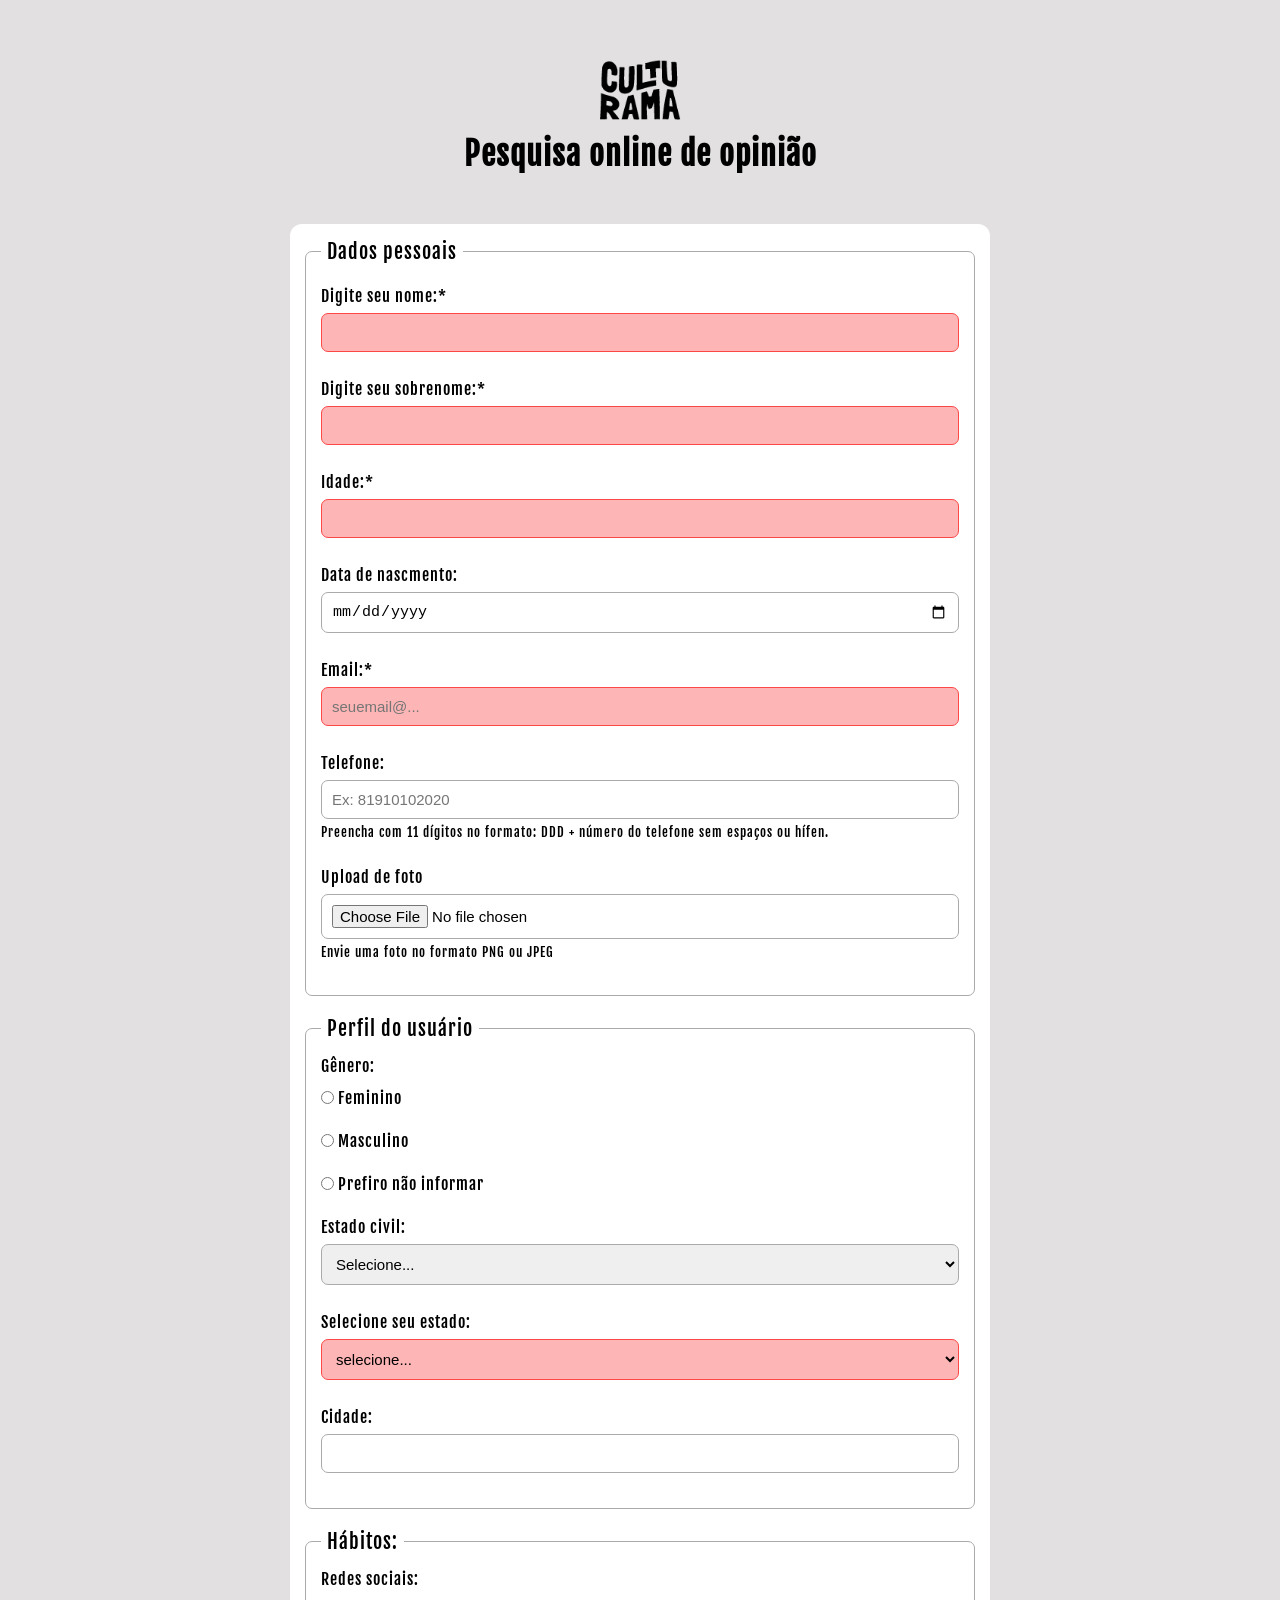
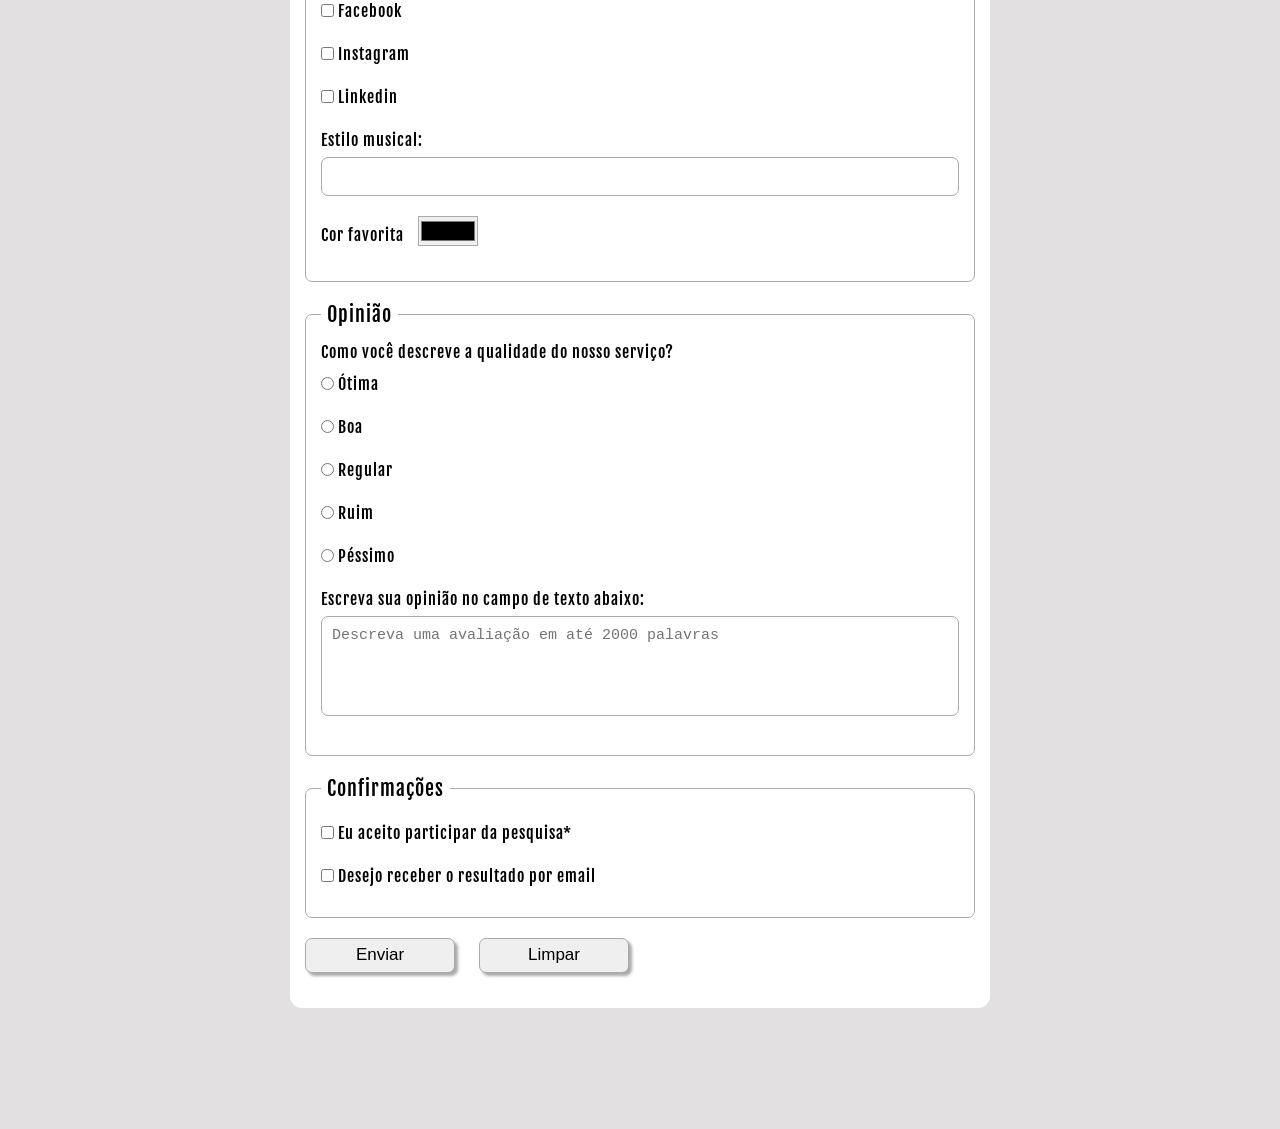
<file: index.html>
<!DOCTYPE html>
<html lang="pt-br">
<head>
    <meta charset="UTF-8">
    <meta name="viewport" content="width=device-width, initial-scale=1.0">
    <link rel="stylesheet" href="./assets/css/style.css">
    <link rel="preconnect" href="https://fonts.googleapis.com">
    <link rel="preconnect" href="https://fonts.gstatic.com" crossorigin>
    <link href="https://fonts.googleapis.com/css2?family=Fjalla+One&display=swap" rel="stylesheet">
    <link rel="shortcut icon" href="./culturama-favico.png" type="image/x-icon">
    <title>Pesquisa Culturama</title>
</head>
<body>
    <main>
        <header>
            <img src="./assets/img/logo-culturama.png" alt="Logo culturama">
            <h1>Pesquisa online de opinião</h1>
        </header>

        <section>
            <form action="susseco.html" method="get">
                <fieldset>
                    <legend>Dados pessoais</legend>

                        <!--Dados pessoais-->
                        <label for="name">Digite seu nome:*</label>
                        <input type="text" name="userName" id="name" required><br>
                        <label for="lastName">Digite seu sobrenome:*</label>
                        <input type="text" name="userLastName" id="lastName" required><br>

                        <label for="age">Idade:*</label>
                        <input type="number" name="userAge" id="age" min="12" max="100" required><br>
                        <label for="birthDate">Data de nascmento:</label>
                        <input type="date" name="userBirthDate" id="birthDate"><br>

                        <label for="email">Email:*</label>
                        <input type="email" name="userEmail" id="email" required placeholder="seuemail@..."><br>
                        <label for="phoneNumber">Telefone:</label>
                        <input type="tel" name="userPhoneNumber" id="phoneNumber" pattern="[0-9]{11}" placeholder="Ex: 81910102020" aria-describedby="phoneHelp">
                        <small id="phoneHelp">Preencha com 11 dígitos no formato: DDD + número do telefone sem espaços ou hífen.</small>
                        <br>

                        <label for="image">Upload de foto</label>
                        <input type="file" name="userImage" id="image" aria-describedby="imageHelp">
                        <small id="imageHelp">Envie uma foto no formato PNG ou JPEG</small><br>
                </fieldset>

                <fieldset>
                    <legend>Perfil do usuário</legend>

                    <p>Gênero:</p>
                    <input type="radio" name="userGender" id="fem" value="Feminino">
                    <label for="fem">Feminino</label><br>

                    <input type="radio" name="userGender" id="masc" value="Masculino">
                    <label for="masc">Masculino</label><br>

                    <input type="radio" name="userGender" id="notInformed" value="naoInformado">
                    <label for="notInformed">Prefiro não informar</label>
                    <br>

                    <label for="maritalStatus">Estado civil:</label>
                    <select name="maritalStatus" id="">

                        <option value="naoInformado">Selecione...</option>
                        <option value="solteiro">Solteiro</option>
                        <option value="casado">Casado</option>
                        <option value="divorciado">Divorciado</option>
                        <option value="casado">União estável</option>
                    </select>
                    <br>

                    <label for="userState">Selecione seu estado:</label>
                    <select name="userState" id="state" required>
                        <option value="">selecione...</option>
                        <option value="acre">Acre</option>
                        <option value="acre">Alagoas</option>
                        <option value="amapa">Amapá</option>
                        <option value="amazonas">Amazonas</option>
                        <option value="bahia">Bahia</option>
                        <option value="ceara">Ceará</option>
                        <option value="distrito-federal">Distrito Federal</option>
                        <option value="espirito-santo">Espirito Santo</option>
                        <option value="goias">Goiás</option>
                        <option value="maranhao">Maranhão</option>
                        <option value="mato-grosso-do-sul">Mato Grosso do Sul</option>
                        <option value="mato-grosso">Mato Grosso</option>
                        <option value="minas-gerais">Minas Gerais</option>
                        <option value="para">Pará</option>
                        <option value="paraiba">Paraíba</option>
                        <option value="parana">Paraná</option>
                        <option value="pernambuco">Pernambuco</option>
                        <option value="piaui">Piauí</option>
                        <option value="rio-de Janeiro">Rio de Janeiro</option>
                        <option value="rio-grande-do-norte">Rio Grande do Norte</option>
                        <option value="rio-grande-do-sul">Rio Grande do Sul</option>
                        <option value="rondonia">Rondônia</option>
                        <option value="roraima">Roraima</option>
                        <option value="santa-catarina">Santa Catarina</option>
                        <option value="sao-paulo">São Paulo</option>
                        <option value="sergipe">Sergipe</option>
                        <option value="tocantins">Tocantins</option>
                    </select>
                    <br>

                    <label for="city">Cidade:</label>
                    <input type="text" name="userCity" id="city">
                </fieldset>

                <fieldset>
                    <legend>Hábitos:</legend>
                    <p>Redes sociais:</p>

                    <input type="checkbox" name="social" id="facebook" value="facebook">
                    <label for="facebook">Facebook</label>
                    <br>

                    <input type="checkbox" name="social" id="instagram" value="instagram">
                    <label for="instagram">Instagram</label>
                    <br>

                    <input type="checkbox" name="social" id="linkedin" value="linkedin">
                    <label for="linkedin">Linkedin</label>
                    <br>

                    <label for="styleMusic">Estilo musical:</label>
                    <input type="text" list="styleTypes" name="userStyleMusic" id="styleMusic">

                    <datalist id="styleTypes">
                        <option value="Rock"></option>
                        <option value="Pop"></option>
                        <option value="Reggae"></option>
                        <option value="MPB"></option>
                        <option value="Samba"></option>
                        <option value="Sertanejo"></option>
                        <option value="Música clássica"></option>
                    </datalist>
                    <br>

                    <label for="favoriteColor">Cor favorita</label>
                    <input type="color" name="userFavoriteColor" id="favoriteColor">                
                </fieldset>

                <fieldset>
                    <legend>Opinião</legend>

                    <p>Como você descreve a qualidade do nosso serviço?</p>
                    <input type="radio" name="userServiceOpinion" id="great" value="otima">
                    <label for="great">Ótima</label><br>

                    <input type="radio" name="userServiceOpinion" id="good" value="boa">
                    <label for="good">Boa</label><br>

                    <input type="radio" name="userServiceOpinion" id="regular" value="regular">
                    <label for="regular">Regular</label><br>

                    <input type="radio" name="userServiceOpinion" id="bad" value="ruim">
                    <label for="bad">Ruim</label><br>

                    <input type="radio" name="userServiceOpinion" id="terrible" value="pessimo">
                    <label for="terrible">Péssimo</label><br>

                    <label for="comment">Escreva sua opinião no campo de texto abaixo:</label><br>
                    <textarea name="userComment" id="comment" placeholder="Descreva uma avaliação em até 2000 palavras" maxlength="2000" style="resize: none;"></textarea>
                </fieldset>

                <fieldset>
                    <legend>Confirmações</legend>

                    <input type="checkbox" name="userLgpd" id="userLgpdTerm" value="accepted" required>
                    <label for="userLgpdTerm">Eu aceito participar da pesquisa*</label><br>

                    <input type="checkbox" name="userGetResult" id="getResult" value="accepted">
                    <label for="getResult">Desejo receber o resultado por email</label><br>
                </fieldset>

                <button type="submit" aria-label="Enviar dados do formulário">Enviar</button>
                <input type="reset" aria-label="Limpar dados do formulário" value="Limpar">
            </form>
        </section>
    </main>
</body>
</html>
</file>
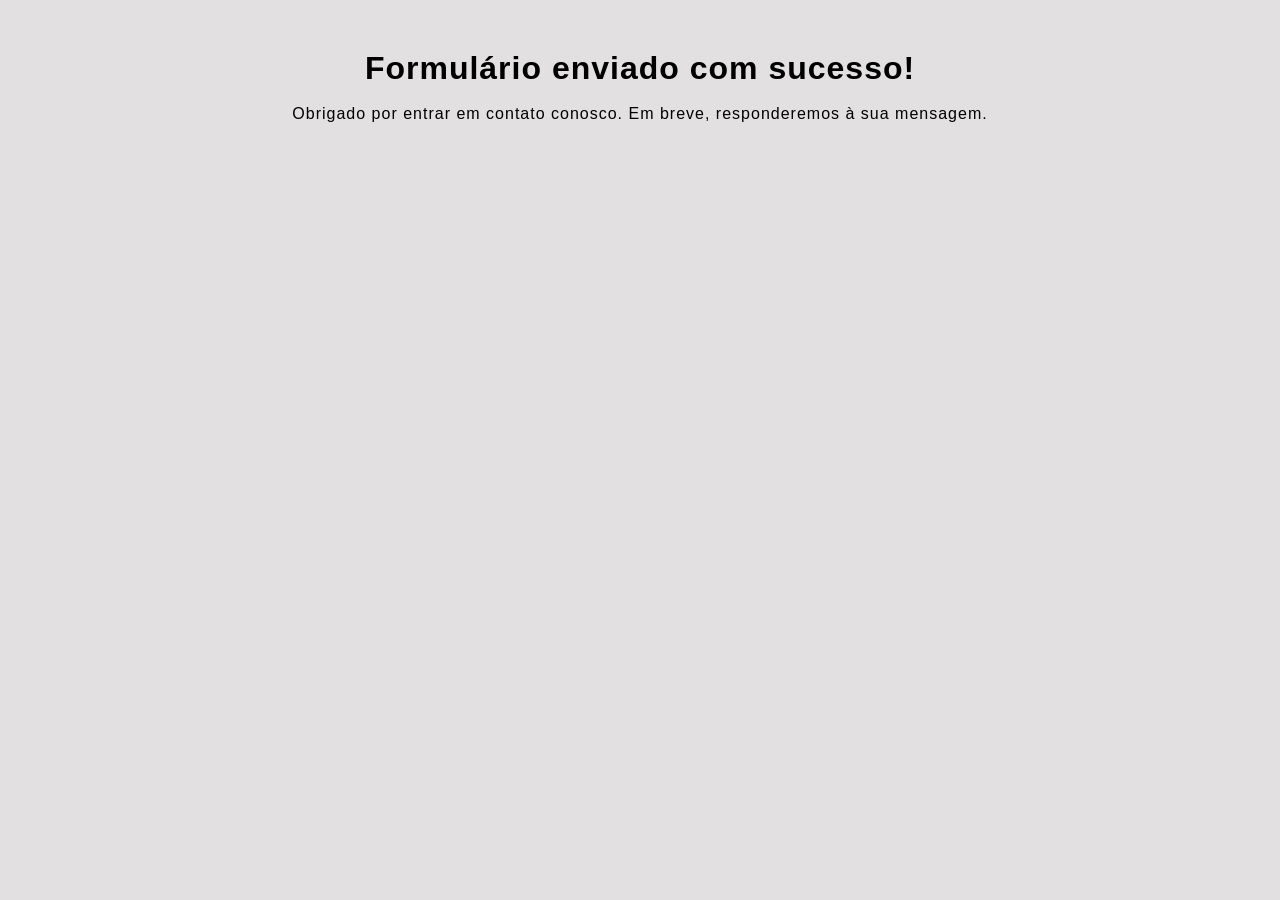
<file: susseco.html>
<!DOCTYPE html>
<html lang="pt-br">
<head>
    <meta charset="UTF-8">
    <meta name="viewport" content="width=device-width, initial-scale=1.0">
    <link rel="stylesheet" href="./assets/css/style.css">
    <link rel="shortcut icon" href="./culturama-favico.png" type="image/x-icon">
    <title>Formulário enviado</title>
</head>

<body>
    <header>
        <h1 role="alert">Formulário enviado com sucesso!</h1><br>
        <p role="alert">Obrigado por entrar em contato conosco. Em breve, responderemos à sua mensagem.</p>
    </header>
</body>
</html>
</file>
<file: assets/css/style.css>
*{
    margin: 0;
    padding: 0;
    box-sizing: border-box;
}

body {
    background-color: #e2e0e0;
    font-family: "Fjalla One", sans-serif;
    font-weight: 400;
    font-style: normal;
    letter-spacing: 1px;
}

main {
    width: 100%;
    max-width: 700px;
    margin: auto;
}

header {
    text-align: center;
    margin: 50px 0;
}

header img {
    width: 100px;
}

form {
    padding: 15px;
    border-radius: 12px;
    background-color: #ffffff;
    margin-bottom: 120px;
}

fieldset {
    padding: 15px;
    border: 1px solid #aaaaaa;
    border-radius: 7px;
    margin-bottom: 20px;
}

legend {
    padding: 0 6px;
    font-size: 20px;
}

p {
    margin-bottom: 5px;
}

label {
    display: inline-block;
    margin: 7px 10px 7px 0;

}

input, select, textarea {
    width: 100%;
    padding: 10px;
    margin-bottom: 20px;
    border: 1px solid #aaaaaa;
    border-radius: 7px;
    font-size: 15px;
}

input[type=tel],input[type=file] {
    margin-bottom: 2px;
}

small {
    display: inline-block;
    margin-bottom: 20px;
}

input[type=radio], input[type=checkbox] {
    width: auto;
}

input[type=color] {
    width: 60px;
    height: 30px;
    padding: 0;
    border-radius: 0;
}

input:focus, select:focus, textarea:focus {
    background-color: #cccccc;
}

input:invalid, select#state:invalid {
    border-color: #fd4848;
    background-color: #fc2c2c59;
}

textarea {
    min-height: 100px;
}

button, input[type=reset] {
    cursor: pointer;
    width: 50%;
    max-width: 150px;
    height: 35px;
    border: 1px solid #aaaaaa;
    border-radius: 7px;
    margin-right: 20px;
    padding: 0;
    font-size: 17px;
    box-shadow: 3px 3px 3px #aaaaaa;
}

button:hover {
    background-color: #38b338;
    transition: 0.5s;
}

input[type=reset]:hover {
    background-color: #bbbbbb;
    transition: 0.5s;
}

/*=============================Responsividade=============================*/
@media (max-width: 375px) {
    button, input[type=reset] {
        width: 100%;
        max-width: 400px;
        display: block;
        margin: 15px 0;
    }
}
</file>
